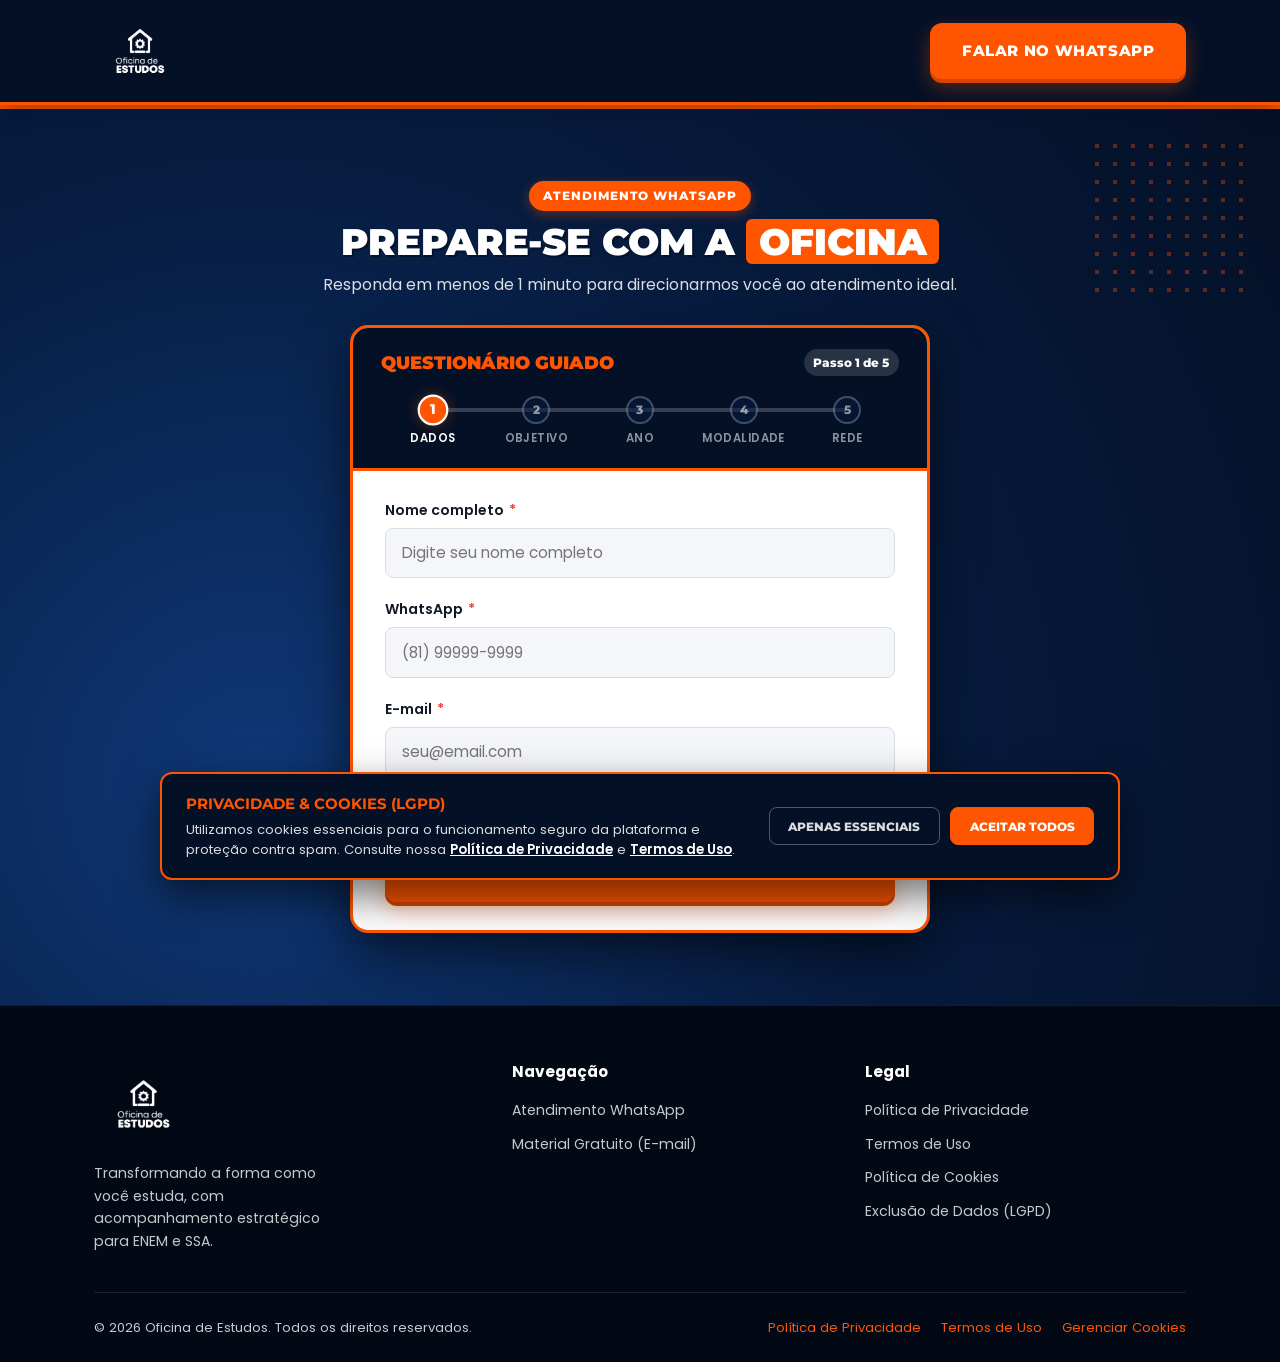
<file: public/funil-captacao-whatsapp.html>
<!DOCTYPE html>
<html lang="pt-BR">
<head>
  <meta charset="UTF-8" />
  <meta name="viewport" content="width=device-width, initial-scale=1.0" />
  <title>Atendimento Personalizado — Oficina de Estudos</title>
  <meta name="description" content="Responda rapidamente ao questionário da Oficina de Estudos e fale com nossa equipe no WhatsApp." />
  <meta name="robots" content="index, follow" />
  <link rel="icon" type="image/png" href="assets/images/logo-blue.png" />
  <link rel="apple-touch-icon" href="assets/images/logo-blue.png" />

  <meta property="og:site_name" content="Oficina de Estudos" />
  <meta property="og:type" content="website" />
  <meta property="og:title" content="Atendimento Personalizado — Oficina de Estudos" />
  <meta property="og:description" content="Escolha seu objetivo (ENEM ou SSA) e receba orientação personalizada no WhatsApp." />

  <link rel="preconnect" href="https://fonts.googleapis.com" />
  <link rel="preconnect" href="https://fonts.gstatic.com" crossorigin />
  <link href="https://fonts.googleapis.com/css2?family=Montserrat:wght@800;900&family=Poppins:wght@400;500;600;700;800&display=swap" rel="stylesheet" />

  <link rel="stylesheet" href="assets/css/main.css" />

  <script>
    window.__ENV = {
      SUPABASE_URL: 'https://qliosdkejhnxybrluriw.supabase.co',
      SUPABASE_ANON_KEY: 'sb_publishable__JOFD8fFD995D2517MRJAQ_WTJlFi30',
      // Altere para o número oficial de atendimento (55 + DDD + número)
      WHATSAPP_NUMBER: '5581987734133',
    };
  </script>
</head>
<body>

<header class="header" role="banner">
  <div class="header__inner">
    <a href="/" class="header__logo" aria-label="Oficina de Estudos — Início">
      <img src="assets/images/logo-white.png" alt="Oficina de Estudos" class="header__logo-img" />
    </a>
    <nav class="header__nav" id="main-nav" role="navigation" aria-label="Navegação principal">
      <a href="#questionario" class="btn btn--primary">FALAR NO WHATSAPP</a>
    </nav>
    <button class="header__hamburger" id="hamburger-btn" aria-label="Abrir menu" aria-expanded="false" aria-controls="main-nav">
      <span></span><span></span><span></span>
    </button>
  </div>
</header>

<!-- ============================================================
     FORM SECTION (Guided 5-Step WhatsApp Funnel)
     ============================================================ -->
<section class="form-section" id="questionario" aria-labelledby="wa-heading">
  <div class="form-section__dots" aria-hidden="true"></div>
  <div class="container form-section__container">
    <div class="section-header">
      <span class="badge">Atendimento WhatsApp</span>
      <h1 class="section-header__title" id="wa-heading">PREPARE-SE COM A <span>OFICINA</span></h1>
      <p class="section-header__desc">Responda em menos de 1 minuto para direcionarmos você ao atendimento ideal.</p>
    </div>

    <div class="form-wrap">
      <div class="form-wrap__header">
        <div class="form-wrap__header-top">
          <h3>Questionário Guiado</h3>
          <span class="step-counter" id="wa-step-counter">Passo 1 de 5</span>
        </div>
        <div class="timeline" role="progressbar" aria-valuemin="1" aria-valuemax="5" aria-valuenow="1" id="wa-timeline">
          <div class="timeline__track wa-timeline__track">
            <div class="timeline__fill" id="wa-timeline-fill" style="width:0%;"></div>
          </div>
          <div class="timeline__steps wa-timeline__steps">
            <div class="timeline__step active" data-step="1">
              <span class="timeline__dot">1</span>
              <span class="timeline__label">Dados</span>
            </div>
            <div class="timeline__step" data-step="2">
              <span class="timeline__dot">2</span>
              <span class="timeline__label">Objetivo</span>
            </div>
            <div class="timeline__step" data-step="3">
              <span class="timeline__dot">3</span>
              <span class="timeline__label">Ano</span>
            </div>
            <div class="timeline__step" data-step="4">
              <span class="timeline__dot">4</span>
              <span class="timeline__label">Modalidade</span>
            </div>
            <div class="timeline__step" data-step="5">
              <span class="timeline__dot">5</span>
              <span class="timeline__label">Rede</span>
            </div>
          </div>
        </div>
      </div>

      <div class="form-wrap__body">
        <form id="wa-funnel-form" novalidate autocomplete="on">

          <!-- ETAPA 1: DADOS PESSOAIS -->
          <div class="form-step active" data-step="1">
            <div class="form-group">
              <label for="wa-name">Nome completo <span class="required">*</span></label>
              <input type="text" id="wa-name" name="name" class="form-control" placeholder="Digite seu nome completo" autocomplete="name" maxlength="120" />
              <span class="form-error-msg" id="err-wa-name" role="alert">Por favor, informe seu nome completo (mínimo 3 caracteres).</span>
            </div>

            <div class="form-group">
              <label for="wa-phone">WhatsApp <span class="required">*</span></label>
              <input type="tel" id="wa-phone" name="phone" class="form-control" placeholder="(81) 99999-9999" autocomplete="tel" maxlength="20" />
              <span class="form-error-msg" id="err-wa-phone" role="alert">Por favor, informe um WhatsApp válido com DDD.</span>
            </div>

            <div class="form-group">
              <label for="wa-email">E-mail <span class="required">*</span></label>
              <input type="email" id="wa-email" name="email" class="form-control" placeholder="seu@email.com" autocomplete="email" maxlength="200" />
              <span class="form-error-msg" id="err-wa-email" role="alert">Por favor, informe um e-mail válido.</span>
            </div>

            <div class="form-group">
              <div class="checkbox-group">
                <input type="checkbox" id="wa-privacy" name="privacy" />
                <label for="wa-privacy">
                  Concordo com a <a href="/privacidade" target="_blank" rel="noopener">Política de Privacidade</a>
                  e os <a href="/termos" target="_blank" rel="noopener">Termos de Uso</a>.
                </label>
              </div>
              <span class="form-error-msg" id="err-wa-privacy" role="alert">É necessário aceitar a política de privacidade.</span>
            </div>

            <div class="step-actions">
              <button type="button" class="btn btn--primary btn--lg btn--full" id="wa-next-1">
                CONTINUAR
                <svg width="18" height="18" fill="none" viewBox="0 0 24 24" stroke="currentColor"><path stroke-linecap="round" stroke-linejoin="round" stroke-width="2.5" d="M13 7l5 5m0 0l-5 5m5-5H6"/></svg>
              </button>
            </div>
          </div>

          <!-- ETAPA 2: ENEM OU SSA -->
          <div class="form-step" data-step="2">
            <div class="form-group">
              <label>Qual é o seu objetivo principal? <span class="required">*</span></label>
              <div class="choice-grid" id="choice-interest">
                <button type="button" class="choice-card" data-value="enem">
                  <span class="choice-card__title">ENEM</span>
                  <span class="choice-card__sub">Preparação focada no Exame Nacional do Ensino Médio</span>
                </button>
                <button type="button" class="choice-card" data-value="ssa">
                  <span class="choice-card__title">SSA</span>
                  <span class="choice-card__sub">Sistema Seriado de Avaliação (UPE)</span>
                </button>
              </div>
              <span class="form-error-msg" id="err-wa-interest" role="alert">Selecione ENEM ou SSA para continuar.</span>
            </div>
            <div class="step-actions step-actions--split">
              <button type="button" class="btn btn--ghost-dark" id="wa-prev-2">← Voltar</button>
              <button type="button" class="btn btn--primary btn--lg" id="wa-next-2" style="flex:1;justify-content:center;">CONTINUAR →</button>
            </div>
          </div>

          <!-- ETAPA 3: ANO ESCOLAR EM 2027 (CONDICIONAL) -->
          <div class="form-step" data-step="3">
            <div class="form-group">
              <label>Qual será seu ano na escola em 2027? <span class="required">*</span></label>
              <div class="choice-grid" id="choice-year"></div>
              <span class="form-error-msg" id="err-wa-year" role="alert">Selecione seu ano escolar em 2027.</span>
            </div>
            <div class="step-actions step-actions--split">
              <button type="button" class="btn btn--ghost-dark" id="wa-prev-3">← Voltar</button>
              <button type="button" class="btn btn--primary btn--lg" id="wa-next-3" style="flex:1;justify-content:center;">CONTINUAR →</button>
            </div>
          </div>

          <!-- ETAPA 4: MODALIDADE -->
          <div class="form-step" data-step="4">
            <div class="form-group">
              <label>Qual modalidade você prefere? <span class="required">*</span></label>
              <div class="choice-grid" id="choice-modality">
                <button type="button" class="choice-card" data-value="online">
                  <span class="choice-card__title">Online</span>
                  <span class="choice-card__sub">Estude de onde estiver com acompanhamento completo</span>
                </button>
                <button type="button" class="choice-card" data-value="presencial">
                  <span class="choice-card__title">Presencial</span>
                  <span class="choice-card__sub">Aulas presenciais com nossa equipe na Oficina</span>
                </button>
              </div>
              <span class="form-error-msg" id="err-wa-modality" role="alert">Selecione Online ou Presencial.</span>
            </div>
            <div class="step-actions step-actions--split">
              <button type="button" class="btn btn--ghost-dark" id="wa-prev-4">← Voltar</button>
              <button type="button" class="btn btn--primary btn--lg" id="wa-next-4" style="flex:1;justify-content:center;">CONTINUAR →</button>
            </div>
          </div>

          <!-- ETAPA 5: REDE DE ENSINO (ORDEM CONDICIONAL) -->
          <div class="form-step" data-step="5">
            <div class="form-group">
              <label>Você é estudante de qual rede de ensino? <span class="required">*</span></label>
              <div class="choice-grid" id="choice-network"></div>
              <span class="form-error-msg" id="err-wa-network" role="alert">Selecione sua rede de ensino.</span>
            </div>

            <div class="alert alert--error" id="wa-alert-error" role="alert">
              <svg width="18" height="18" fill="none" viewBox="0 0 24 24" stroke="currentColor" style="flex-shrink:0;"><path stroke-linecap="round" stroke-linejoin="round" stroke-width="2" d="M12 8v4m0 4h.01M21 12a9 9 0 11-18 0 9 9 0 0118 0z"/></svg>
              <span id="wa-alert-error-msg">Ocorreu um erro. Tente novamente.</span>
            </div>

            <div class="step-actions step-actions--split">
              <button type="button" class="btn btn--ghost-dark" id="wa-prev-5">← Voltar</button>
              <button type="submit" class="btn btn--primary btn--lg" id="wa-submit-btn" style="flex:1;justify-content:center;">
                <span class="btn-text">FINALIZAR E IR PARA WHATSAPP</span>
                <span class="spinner" style="display:none;" id="wa-submit-spinner"></span>
              </button>
            </div>
          </div>

        </form>

        <!-- TELA DE SUCESSO + FALLBACK WHATSAPP -->
        <div class="success-screen" id="wa-success-screen" aria-live="polite">
          <div class="success-icon" aria-hidden="true">
            <svg width="36" height="36" fill="none" viewBox="0 0 24 24" stroke="currentColor"><path stroke-linecap="round" stroke-linejoin="round" stroke-width="2.5" d="M5 13l4 4L19 7"/></svg>
          </div>
          <h3>Cadastro salvo com sucesso!</h3>
          <p>Estamos redirecionando você para o nosso WhatsApp com suas informações preenchidas.</p>
          <a id="wa-fallback-link" href="#" target="_blank" rel="noopener" class="btn btn--primary btn--lg" style="margin-top:.5rem;">
            ABRIR WHATSAPP AGORA
          </a>
        </div>
      </div>
    </div>
  </div>
</section>

<footer class="footer" role="contentinfo">
  <div class="container">
    <div class="footer__inner">
      <div class="footer__brand">
        <div class="footer__logo-wrap">
          <img src="assets/images/logo-white.png" alt="Oficina de Estudos" class="footer__logo-img" />
        </div>
        <p class="footer__desc">Transformando a forma como você estuda, com acompanhamento estratégico para ENEM e SSA.</p>
      </div>
      <div class="footer__col">
        <h4>Navegação</h4>
        <ul>
          <li><a href="#questionario">Atendimento WhatsApp</a></li>
          <li><a href="/funil-envio-email">Material Gratuito (E-mail)</a></li>
        </ul>
      </div>
      <div class="footer__col">
        <h4>Legal</h4>
        <ul>
          <li><a href="/privacidade">Política de Privacidade</a></li>
          <li><a href="/termos">Termos de Uso</a></li>
          <li><a href="/privacidade#cookies">Política de Cookies</a></li>
          <li><a href="/privacidade#exclusao">Exclusão de Dados (LGPD)</a></li>
        </ul>
      </div>
    </div>
    <div class="footer__bottom">
      <span>&copy; <span id="footer-year"></span> Oficina de Estudos. Todos os direitos reservados.</span>
      <div style="display:flex;gap:1.25rem;flex-wrap:wrap;">
        <a href="/privacidade">Política de Privacidade</a>
        <a href="/termos">Termos de Uso</a>
        <a href="#" id="manage-cookies-btn">Gerenciar Cookies</a>
      </div>
    </div>
  </div>
</footer>

<script src="assets/js/config.js"></script>
<script src="assets/js/utils.js"></script>
<script src="assets/js/whatsapp-funnel.js"></script>
<script src="assets/js/cookies.js"></script>
<script>
  const hamburgerBtn = document.getElementById('hamburger-btn');
  const mainNav = document.getElementById('main-nav');
  if (hamburgerBtn && mainNav) {
    hamburgerBtn.addEventListener('click', () => {
      const isOpen = mainNav.classList.toggle('open');
      hamburgerBtn.setAttribute('aria-expanded', isOpen.toString());
    });
  }
  const fy = document.getElementById('footer-year');
  if (fy) fy.textContent = new Date().getFullYear();
</script>
</body>
</html>
</file>
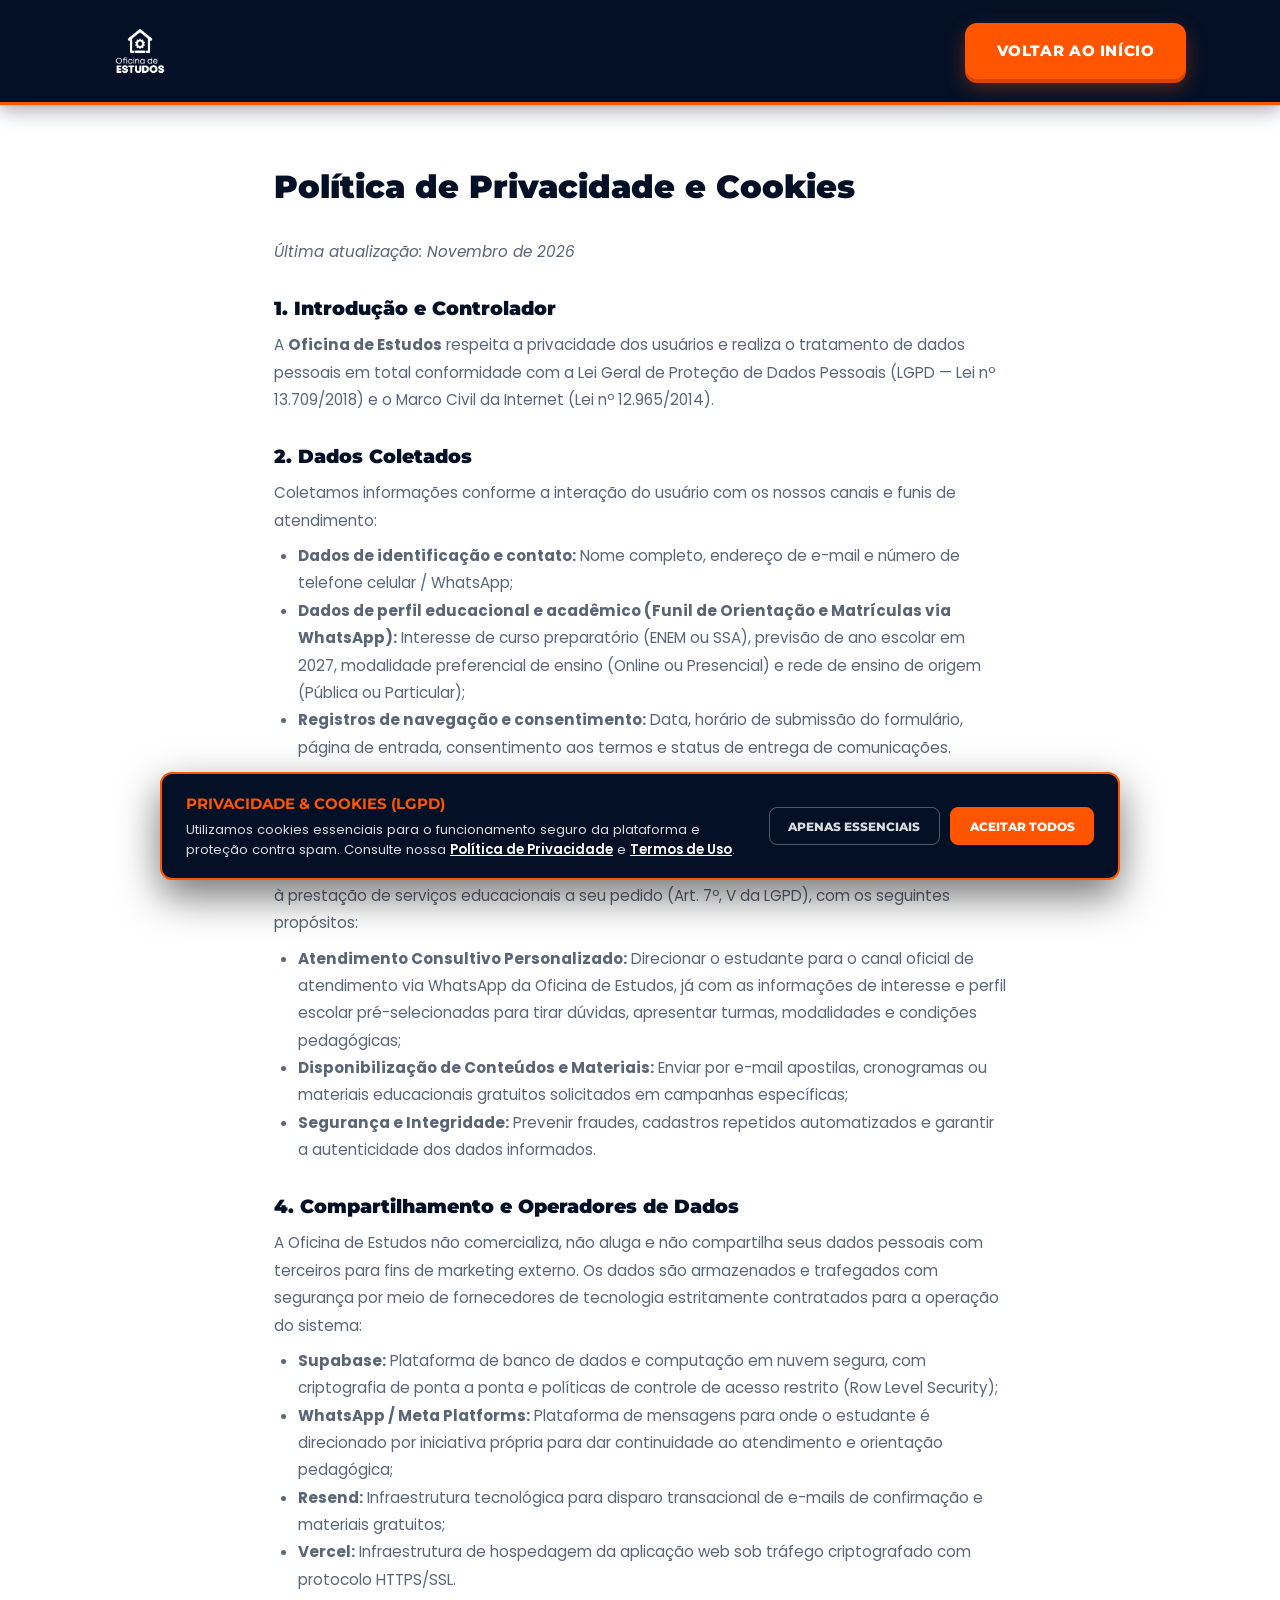
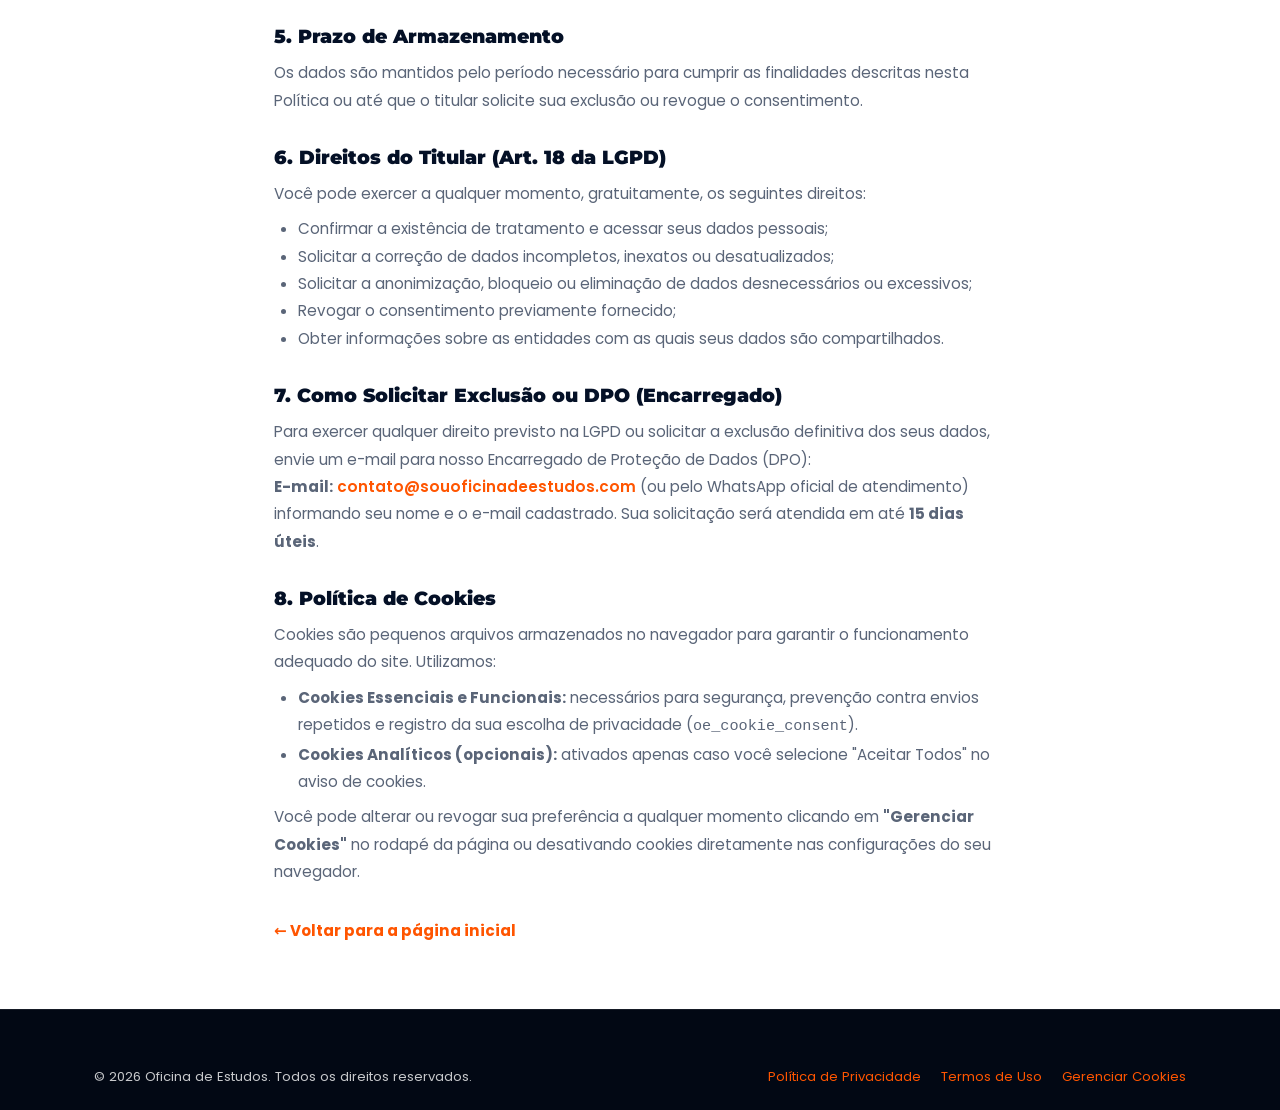
<file: public/privacidade.html>
<!DOCTYPE html>
<html lang="pt-BR">
<head>
  <meta charset="UTF-8" />
  <meta name="viewport" content="width=device-width, initial-scale=1.0" />
  <title>Política de Privacidade — Oficina de Estudos</title>
  <meta name="robots" content="noindex, follow" />
  <link rel="icon" type="image/png" href="assets/images/logo-blue.png" />
  <link rel="preconnect" href="https://fonts.googleapis.com" />
  <link href="https://fonts.googleapis.com/css2?family=Montserrat:wght@800;900&family=Poppins:wght@400;500;600;700&display=swap" rel="stylesheet" />
  <link rel="stylesheet" href="assets/css/main.css" />
</head>
<body>
<header class="header">
  <div class="header__inner">
    <a href="/" class="header__logo" aria-label="Oficina de Estudos — Início">
      <img src="assets/images/logo-white.png" alt="Oficina de Estudos" class="header__logo-img" />
    </a>
    <nav class="header__nav">
      <a href="/" class="btn btn--primary">Voltar ao início</a>
    </nav>
  </div>
</header>

<main style="background:var(--white);">
  <div class="privacy">
    <h1 id="topo">Política de Privacidade e Cookies</h1>
    <p><em>Última atualização: Novembro de 2026</em></p>

    <h2>1. Introdução e Controlador</h2>
    <p>
      A <strong>Oficina de Estudos</strong> respeita a privacidade dos usuários e realiza o tratamento de dados pessoais
      em total conformidade com a Lei Geral de Proteção de Dados Pessoais (LGPD — Lei nº 13.709/2018) e o Marco Civil
      da Internet (Lei nº 12.965/2014).
    </p>

    <h2>2. Dados Coletados</h2>
    <p>Coletamos informações conforme a interação do usuário com os nossos canais e funis de atendimento:</p>
    <ul>
      <li><strong>Dados de identificação e contato:</strong> Nome completo, endereço de e-mail e número de telefone celular / WhatsApp;</li>
      <li><strong>Dados de perfil educacional e acadêmico (Funil de Orientação e Matrículas via WhatsApp):</strong> Interesse de curso preparatório (ENEM ou SSA), previsão de ano escolar em 2027, modalidade preferencial de ensino (Online ou Presencial) e rede de ensino de origem (Pública ou Particular);</li>
      <li><strong>Registros de navegação e consentimento:</strong> Data, horário de submissão do formulário, página de entrada, consentimento aos termos e status de entrega de comunicações.</li>
    </ul>

    <h2>3. Finalidade e Base Legal (Art. 7º da LGPD)</h2>
    <p>O tratamento de dados é realizado mediante o seu <strong>consentimento livre, informado e inequívoco (Art. 7º, I da LGPD)</strong> e para a execução de procedimentos preliminares relacionados à prestação de serviços educacionais a seu pedido (Art. 7º, V da LGPD), com os seguintes propósitos:</p>
    <ul>
      <li><strong>Atendimento Consultivo Personalizado:</strong> Direcionar o estudante para o canal oficial de atendimento via WhatsApp da Oficina de Estudos, já com as informações de interesse e perfil escolar pré-selecionadas para tirar dúvidas, apresentar turmas, modalidades e condições pedagógicas;</li>
      <li><strong>Disponibilização de Conteúdos e Materiais:</strong> Enviar por e-mail apostilas, cronogramas ou materiais educacionais gratuitos solicitados em campanhas específicas;</li>
      <li><strong>Segurança e Integridade:</strong> Prevenir fraudes, cadastros repetidos automatizados e garantir a autenticidade dos dados informados.</li>
    </ul>

    <h2>4. Compartilhamento e Operadores de Dados</h2>
    <p>
      A Oficina de Estudos não comercializa, não aluga e não compartilha seus dados pessoais com terceiros para fins de marketing externo. Os dados são armazenados e trafegados com segurança por meio de fornecedores de tecnologia estritamente contratados para a operação do sistema:
    </p>
    <ul>
      <li><strong>Supabase:</strong> Plataforma de banco de dados e computação em nuvem segura, com criptografia de ponta a ponta e políticas de controle de acesso restrito (Row Level Security);</li>
      <li><strong>WhatsApp / Meta Platforms:</strong> Plataforma de mensagens para onde o estudante é direcionado por iniciativa própria para dar continuidade ao atendimento e orientação pedagógica;</li>
      <li><strong>Resend:</strong> Infraestrutura tecnológica para disparo transacional de e-mails de confirmação e materiais gratuitos;</li>
      <li><strong>Vercel:</strong> Infraestrutura de hospedagem da aplicação web sob tráfego criptografado com protocolo HTTPS/SSL.</li>
    </ul>

    <h2>5. Prazo de Armazenamento</h2>
    <p>
      Os dados são mantidos pelo período necessário para cumprir as finalidades descritas nesta Política ou até que
      o titular solicite sua exclusão ou revogue o consentimento.
    </p>

    <h2 id="lgpd">6. Direitos do Titular (Art. 18 da LGPD)</h2>
    <p>Você pode exercer a qualquer momento, gratuitamente, os seguintes direitos:</p>
    <ul>
      <li>Confirmar a existência de tratamento e acessar seus dados pessoais;</li>
      <li>Solicitar a correção de dados incompletos, inexatos ou desatualizados;</li>
      <li>Solicitar a anonimização, bloqueio ou eliminação de dados desnecessários ou excessivos;</li>
      <li>Revogar o consentimento previamente fornecido;</li>
      <li>Obter informações sobre as entidades com as quais seus dados são compartilhados.</li>
    </ul>

    <h2 id="exclusao">7. Como Solicitar Exclusão ou DPO (Encarregado)</h2>
    <p>
      Para exercer qualquer direito previsto na LGPD ou solicitar a exclusão definitiva dos seus dados, envie um e-mail
      para nosso Encarregado de Proteção de Dados (DPO):
      <br /><strong>E-mail:</strong> <a href="mailto:contato@souoficinadeestudos.com" style="color:var(--orange);font-weight:600;">contato@souoficinadeestudos.com</a> (ou pelo WhatsApp oficial de atendimento)
      informando seu nome e o e-mail cadastrado. Sua solicitação será atendida em até <strong>15 dias úteis</strong>.
    </p>

    <h2 id="cookies">8. Política de Cookies</h2>
    <p>
      Cookies são pequenos arquivos armazenados no navegador para garantir o funcionamento adequado do site.
      Utilizamos:
    </p>
    <ul>
      <li><strong>Cookies Essenciais e Funcionais:</strong> necessários para segurança, prevenção contra envios repetidos e registro da sua escolha de privacidade (<code>oe_cookie_consent</code>).</li>
      <li><strong>Cookies Analíticos (opcionais):</strong> ativados apenas caso você selecione "Aceitar Todos" no aviso de cookies.</li>
    </ul>
    <p>
      Você pode alterar ou revogar sua preferência a qualquer momento clicando em <strong>"Gerenciar Cookies"</strong>
      no rodapé da página ou desativando cookies diretamente nas configurações do seu navegador.
    </p>

    <p style="margin-top:2rem;">
      <a href="/" style="color:var(--orange);font-weight:700;">← Voltar para a página inicial</a>
    </p>
  </div>
</main>

<footer class="footer" role="contentinfo">
  <div class="container">
    <div class="footer__bottom" style="border-top:none;padding-top:0;">
      <span>&copy; <span id="footer-year"></span> Oficina de Estudos. Todos os direitos reservados.</span>
      <div style="display:flex;gap:1.25rem;flex-wrap:wrap;">
        <a href="/privacidade">Política de Privacidade</a>
        <a href="/termos">Termos de Uso</a>
        <a href="#" id="manage-cookies-btn">Gerenciar Cookies</a>
      </div>
    </div>
  </div>
</footer>
<script src="assets/js/cookies.js"></script>
<script>document.getElementById('footer-year').textContent = new Date().getFullYear();</script>
</body>
</html>
</file>
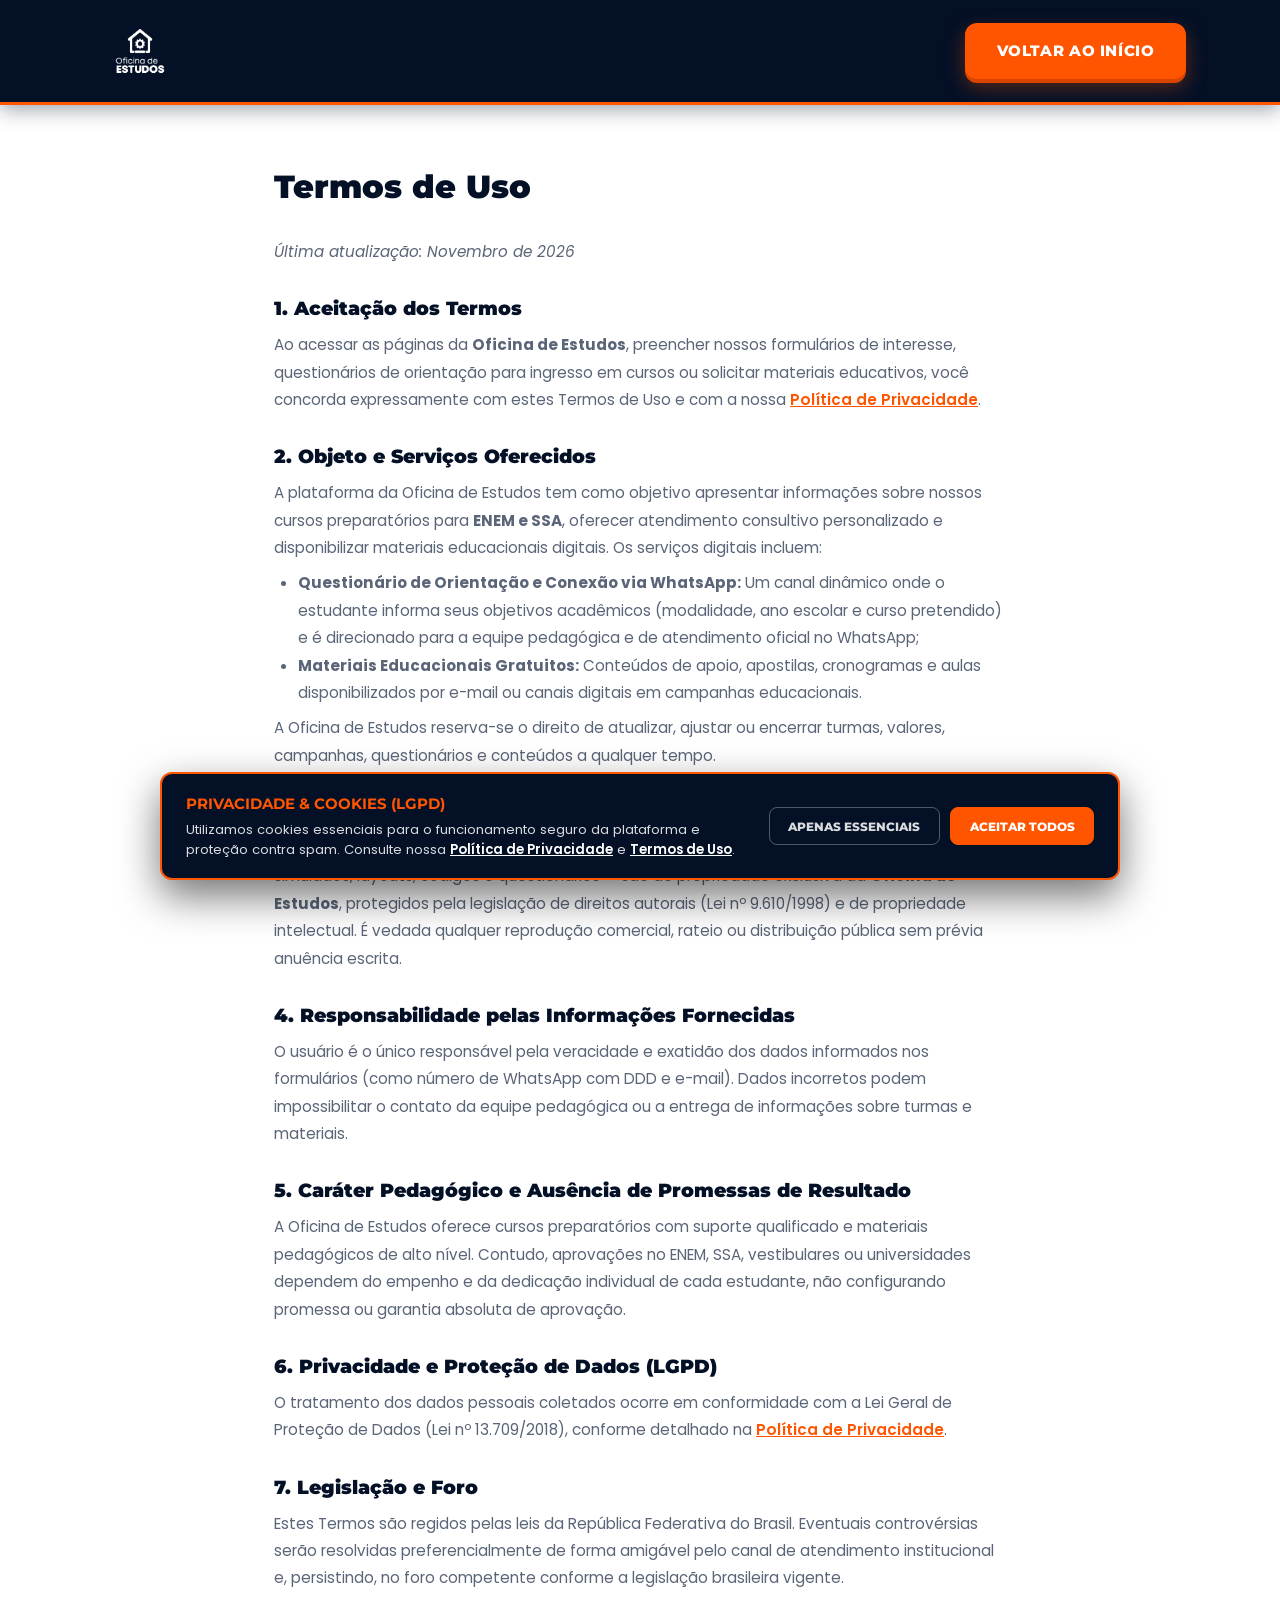
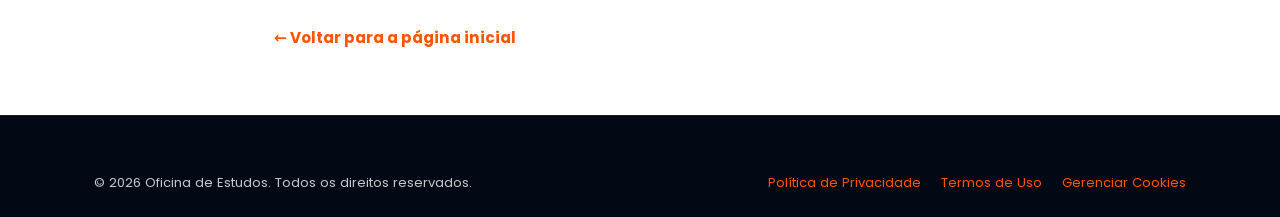
<file: public/termos.html>
<!DOCTYPE html>
<html lang="pt-BR">
<head>
  <meta charset="UTF-8" />
  <meta name="viewport" content="width=device-width, initial-scale=1.0" />
  <title>Termos de Uso — Oficina de Estudos</title>
  <meta name="robots" content="noindex, follow" />
  <link rel="icon" type="image/png" href="assets/images/logo-blue.png" />
  <link rel="preconnect" href="https://fonts.googleapis.com" />
  <link href="https://fonts.googleapis.com/css2?family=Montserrat:wght@800;900&family=Poppins:wght@400;500;600;700&display=swap" rel="stylesheet" />
  <link rel="stylesheet" href="assets/css/main.css" />
</head>
<body>
<header class="header">
  <div class="header__inner">
    <a href="/" class="header__logo" aria-label="Oficina de Estudos — Início">
      <img src="assets/images/logo-white.png" alt="Oficina de Estudos" class="header__logo-img" />
    </a>
    <nav class="header__nav">
      <a href="/" class="btn btn--primary">Voltar ao início</a>
    </nav>
  </div>
</header>

<main style="background:var(--white);">
  <div class="privacy">
    <h1>Termos de Uso</h1>
    <p><em>Última atualização: Novembro de 2026</em></p>

    <h2>1. Aceitação dos Termos</h2>
    <p>
      Ao acessar as páginas da <strong>Oficina de Estudos</strong>, preencher nossos formulários de interesse, questionários de orientação para ingresso em cursos ou solicitar materiais educativos, você concorda expressamente com estes Termos de Uso e com a nossa <a href="/privacidade" style="color:var(--orange);font-weight:600;text-decoration:underline;">Política de Privacidade</a>.
    </p>

    <h2>2. Objeto e Serviços Oferecidos</h2>
    <p>
      A plataforma da Oficina de Estudos tem como objetivo apresentar informações sobre nossos cursos preparatórios para <strong>ENEM e SSA</strong>, oferecer atendimento consultivo personalizado e disponibilizar materiais educacionais digitais. Os serviços digitais incluem:
    </p>
    <ul>
      <li><strong>Questionário de Orientação e Conexão via WhatsApp:</strong> Um canal dinâmico onde o estudante informa seus objetivos acadêmicos (modalidade, ano escolar e curso pretendido) e é direcionado para a equipe pedagógica e de atendimento oficial no WhatsApp;</li>
      <li><strong>Materiais Educacionais Gratuitos:</strong> Conteúdos de apoio, apostilas, cronogramas e aulas disponibilizados por e-mail ou canais digitais em campanhas educacionais.</li>
    </ul>
    <p>
      A Oficina de Estudos reserva-se o direito de atualizar, ajustar ou encerrar turmas, valores, campanhas, questionários e conteúdos a qualquer tempo.
    </p>

    <h2>3. Propriedade Intelectual</h2>
    <p>
      Todos os elementos deste site — marcas, logotipos, metodologia pedagógica, apostilas, simulados, layouts, códigos e questionários — são de propriedade exclusiva da <strong>Oficina de Estudos</strong>, protegidos pela legislação de direitos autorais (Lei nº 9.610/1998) e de propriedade intelectual. É vedada qualquer reprodução comercial, rateio ou distribuição pública sem prévia anuência escrita.
    </p>

    <h2>4. Responsabilidade pelas Informações Fornecidas</h2>
    <p>
      O usuário é o único responsável pela veracidade e exatidão dos dados informados nos formulários (como número de WhatsApp com DDD e e-mail). Dados incorretos podem impossibilitar o contato da equipe pedagógica ou a entrega de informações sobre turmas e materiais.
    </p>

    <h2>5. Caráter Pedagógico e Ausência de Promessas de Resultado</h2>
    <p>
      A Oficina de Estudos oferece cursos preparatórios com suporte qualificado e materiais pedagógicos de alto nível. Contudo, aprovações no ENEM, SSA, vestibulares ou universidades dependem do empenho e da dedicação individual de cada estudante, não configurando promessa ou garantia absoluta de aprovação.
    </p>

    <h2>6. Privacidade e Proteção de Dados (LGPD)</h2>
    <p>
      O tratamento dos dados pessoais coletados ocorre em conformidade com a Lei Geral de Proteção de Dados
      (Lei nº 13.709/2018), conforme detalhado na <a href="/privacidade" style="color:var(--orange);font-weight:600;text-decoration:underline;">Política de Privacidade</a>.
    </p>

    <h2>7. Legislação e Foro</h2>
    <p>
      Estes Termos são regidos pelas leis da República Federativa do Brasil. Eventuais controvérsias serão resolvidas
      preferencialmente de forma amigável pelo canal de atendimento institucional e, persistindo, no foro competente
      conforme a legislação brasileira vigente.
    </p>

    <p style="margin-top:2rem;">
      <a href="/" style="color:var(--orange);font-weight:700;">← Voltar para a página inicial</a>
    </p>
  </div>
</main>

<footer class="footer" role="contentinfo">
  <div class="container">
    <div class="footer__bottom" style="border-top:none;padding-top:0;">
      <span>&copy; <span id="footer-year"></span> Oficina de Estudos. Todos os direitos reservados.</span>
      <div style="display:flex;gap:1.25rem;flex-wrap:wrap;">
        <a href="/privacidade">Política de Privacidade</a>
        <a href="/termos">Termos de Uso</a>
        <a href="#" id="manage-cookies-btn">Gerenciar Cookies</a>
      </div>
    </div>
  </div>
</footer>
<script src="assets/js/cookies.js"></script>
<script>document.getElementById('footer-year').textContent = new Date().getFullYear();</script>
</body>
</html>
</file>
<file: public/assets/css/main.css>
/* ============================================================
   OFICINA DE ESTUDOS — Main CSS
   Nova Identidade Visual:
   - Azul Escuro Profundo / Navy: #041026 / #071C40 / #0B2B5E
   - Laranja Vibrante / Acento: #FF5500 / #E64A00 / #FF7024
   - Branco: #FFFFFF
   - Tipografia Display: Montserrat Black (900)
   - Tipografia UI: Poppins
   ============================================================ */

*, *::before, *::after { box-sizing: border-box; margin: 0; padding: 0; }

:root {
  --blue:        #0B2B5E;
  --blue-deep:   #041026;
  --blue-dark:   #071C40;
  --blue-mid:    #0F3877;
  
  --orange:      #FF5500;
  --orange-dark: #D94400;
  --orange-light:#FF7024;
  --orange-glow: rgba(255, 85, 0, 0.35);

  --white:       #FFFFFF;
  --gray-light:  #F4F6F9;
  --gray-mid:    #D8DEE9;
  --gray-text:   #5A6578;
  --dark:        #121926;

  --radius-sm:   8px;
  --radius-md:   12px;
  --radius-lg:   18px;
  --shadow-sm:   0 2px 8px rgba(4, 16, 38, .12);
  --shadow-md:   0 6px 20px rgba(4, 16, 38, .18);
  --shadow-lg:   0 16px 44px rgba(4, 16, 38, .28);

  --font-display: 'Montserrat', 'Poppins', sans-serif;
  --font:         'Poppins', system-ui, sans-serif;
  --transition:   0.22s cubic-bezier(.4,0,.2,1);
}

html { scroll-behavior: smooth; overflow-x: hidden; }

body {
  font-family: var(--font);
  color: var(--dark);
  background: var(--gray-light);
  line-height: 1.6;
  -webkit-font-smoothing: antialiased;
  overflow-x: hidden;
}

img { max-width: 100%; display: block; }
a { color: inherit; text-decoration: none; }

/* ---- Typography ---- */
h1, h2, h3 { font-family: var(--font-display); line-height: 1.15; font-weight: 900; }
h4, h5, h6 { font-family: var(--font); line-height: 1.25; font-weight: 700; }
p { font-size: 1rem; }

/* ---- Utilities ---- */
.container { max-width: 1140px; margin: 0 auto; padding: 0 1.5rem; }
.section { padding: 4.5rem 0; }

.badge {
  display: inline-block;
  background: var(--orange);
  color: var(--white);
  font-family: var(--font-display);
  font-size: .78rem;
  font-weight: 800;
  letter-spacing: .08em;
  text-transform: uppercase;
  padding: .4em 1.1em;
  border-radius: 999px;
  box-shadow: 0 3px 12px var(--orange-glow);
}

/* ---- Buttons ---- */
.btn {
  display: inline-flex;
  align-items: center;
  gap: .55rem;
  padding: .85rem 1.85rem;
  font-family: var(--font-display);
  font-size: .95rem;
  font-weight: 800;
  letter-spacing: .04em;
  text-transform: uppercase;
  border-radius: var(--radius-md);
  border: 2px solid transparent;
  cursor: pointer;
  transition: all var(--transition);
  white-space: nowrap;
}
.btn--primary {
  background: var(--orange);
  color: var(--white);
  border-color: var(--orange);
  box-shadow: 0 4px 0 var(--orange-dark), 0 8px 20px var(--orange-glow);
}
.btn--primary:hover {
  background: var(--orange-light);
  transform: translateY(-2px);
  box-shadow: 0 6px 0 var(--orange-dark), 0 12px 24px var(--orange-glow);
}
.btn--primary:active {
  transform: translateY(1px);
  box-shadow: 0 2px 0 var(--orange-dark);
}
.btn--lg { padding: 1.05rem 2.25rem; font-size: 1rem; }
.btn--full { width: 100%; justify-content: center; }

/* ---- Header ---- */
.header {
  position: sticky;
  top: 0;
  z-index: 100;
  background: var(--blue-deep);
  border-bottom: 3px solid var(--orange);
  box-shadow: 0 4px 20px rgba(4, 16, 38, .4);
}
.header__inner {
  display: flex;
  align-items: center;
  justify-content: space-between;
  padding: .75rem 1.5rem;
  max-width: 1140px;
  margin: 0 auto;
}
.header__logo { display: flex; align-items: center; }
.header__logo-img {
  height: 78px;
  width: auto;
  object-fit: contain;
}
.header__nav { display: flex; align-items: center; gap: 1.25rem; }

/* ---- Hero (Oficina de Estudos Brand Style) ---- */
.hero {
  background: radial-gradient(circle at 80% 30%, #0F3877 0%, #071C40 45%, #041026 100%);
  color: var(--white);
  padding: 4.5rem 0 5.5rem;
  position: relative;
  overflow: hidden;
}
.hero::before {
  content: '';
  position: absolute;
  top: 0; left: 0; right: 0; bottom: 0;
  background-image: radial-gradient(rgba(255, 85, 0, 0.08) 1.5px, transparent 1.5px);
  background-size: 24px 24px;
  pointer-events: none;
}
.hero__dots {
  position: absolute;
  bottom: 24px;
  left: 32px;
  width: 140px;
  height: 140px;
  background-image: radial-gradient(rgba(255, 255, 255, .3) 2.5px, transparent 2.5px);
  background-size: 18px 18px;
  pointer-events: none;
  opacity: .5;
}
.hero__inner {
  display: grid;
  grid-template-columns: 1.1fr .9fr;
  gap: 3rem;
  align-items: center;
  position: relative;
  z-index: 2;
}
.hero__label {
  display: inline-flex;
  align-items: center;
  gap: .5rem;
  background: var(--orange);
  color: var(--white);
  font-family: var(--font-display);
  font-size: .78rem;
  font-weight: 800;
  letter-spacing: .07em;
  text-transform: uppercase;
  padding: .4em 1.05em;
  border-radius: 999px;
  margin-bottom: 1.25rem;
  box-shadow: 0 3px 0 var(--orange-dark), 0 6px 16px var(--orange-glow);
}
.hero__title {
  margin-bottom: 1.25rem;
  text-transform: uppercase;
  font-size: clamp(2.1rem, 4.8vw, 3.4rem);
  letter-spacing: -.01em;
}
/* Signature 3D display text style com sombra e contorno refinado */
.hero__title-3d {
  display: inline-block;
  color: var(--white);
  -webkit-text-stroke: 1.5px var(--blue-deep);
  text-shadow:
    3px 3px 0 var(--orange),
    5px 5px 0 var(--orange-dark),
    8px 8px 16px rgba(0, 0, 0, .7);
}
.hero__desc {
  color: rgba(255, 255, 255, .92);
  font-size: 1.08rem;
  font-weight: 400;
  margin-bottom: 2rem;
  max-width: 520px;
}
.hero__cta-group { display: flex; gap: 1rem; flex-wrap: wrap; }
.hero__free-tag {
  display: inline-flex;
  align-items: center;
  gap: .45rem;
  color: rgba(255, 255, 255, .82);
  font-size: .88rem;
  font-weight: 500;
  margin-top: 1.15rem;
}
.hero__free-tag svg { color: var(--orange); }

.hero__image-wrap {
  position: relative;
  display: flex;
  justify-content: center;
  align-items: center;
}
.hero__circle-accent {
  position: absolute;
  width: 310px;
  height: 310px;
  border-radius: 50%;
  background: radial-gradient(circle, var(--orange) 0%, var(--orange-dark) 100%);
  z-index: 0;
  opacity: .95;
  box-shadow: 0 0 35px var(--orange-glow);
}
.hero__image-wrap img {
  position: relative;
  z-index: 1;
  border-radius: var(--radius-lg);
  max-height: 430px;
  object-fit: contain;
  width: 100%;
  filter: drop-shadow(0 14px 28px rgba(4, 16, 38, .6));
}

/* ---- Section Header ---- */
.section-header { text-align: center; max-width: 640px; margin: 0 auto 1.75rem; }
.section-header__title {
  color: var(--white);
  font-size: clamp(1.6rem, 3.4vw, 2.3rem);
  text-transform: uppercase;
  margin: .65rem 0 .5rem;
  text-shadow: 2px 2px 0 rgba(4, 16, 38, .8);
}
.section-header__title span {
  color: var(--white);
  background: var(--orange);
  padding: 0 .35em;
  border-radius: 6px;
  text-shadow: none;
}
.section-header__desc { color: rgba(255, 255, 255, .86); font-size: .98rem; }

/* ---- Form Section (100vh + Deep Blue Texture Background) ---- */
.form-section {
  min-height: 100vh;
  display: flex;
  align-items: center;
  justify-content: center;
  padding: 2.5rem 0;
  position: relative;
  overflow: hidden;
  background: radial-gradient(circle at 20% 75%, #0F3877 0%, #071C40 50%, #041026 100%);
  border-top: 4px solid var(--orange);
}
.form-section__dots {
  position: absolute;
  top: 28px;
  right: 32px;
  width: 160px;
  height: 160px;
  background-image: radial-gradient(rgba(255, 85, 0, .35) 2.5px, transparent 2.5px);
  background-size: 18px 18px;
  pointer-events: none;
}
.form-section__container {
  position: relative;
  z-index: 2;
  width: 100%;
}

.form-wrap {
  max-width: 580px;
  margin: 0 auto;
  background: var(--white);
  border-radius: var(--radius-lg);
  box-shadow: 0 20px 50px rgba(0, 0, 0, .55);
  overflow: hidden;
  border: 3px solid var(--orange);
}
.form-wrap__header {
  background: var(--blue-deep);
  padding: 1.35rem 1.75rem 1.25rem;
  color: var(--white);
  border-bottom: 3px solid var(--orange);
}
.form-wrap__header-top {
  display: flex;
  align-items: center;
  justify-content: space-between;
  gap: 1rem;
  margin-bottom: 1rem;
}
.form-wrap__header h3 {
  font-size: 1.15rem;
  text-transform: uppercase;
  color: var(--orange);
}
.step-counter {
  font-family: var(--font-display);
  font-size: .75rem;
  font-weight: 800;
  background: rgba(255, 255, 255, .14);
  color: var(--white);
  padding: .3em .8em;
  border-radius: 999px;
  white-space: nowrap;
}

/* ---- Timeline ---- */
.timeline { position: relative; padding-top: 4px; }
.timeline__track {
  position: absolute;
  top: 16px;
  left: 16%;
  right: 16%;
  height: 4px;
  background: rgba(255, 255, 255, .2);
  border-radius: 999px;
  overflow: hidden;
}
.timeline__fill {
  height: 100%;
  background: var(--orange);
  transition: width .35s cubic-bezier(.4, 0, .2, 1);
}
.timeline__steps {
  display: grid;
  grid-template-columns: repeat(3, 1fr);
  position: relative;
  z-index: 1;
}
.timeline__step {
  display: flex;
  flex-direction: column;
  align-items: center;
  gap: .35rem;
  opacity: .55;
  transition: opacity .25s ease;
}
.timeline__step.active,
.timeline__step.done { opacity: 1; }
.timeline__dot {
  width: 28px;
  height: 28px;
  border-radius: 50%;
  background: var(--blue-dark);
  border: 2.5px solid rgba(255, 255, 255, .45);
  color: var(--white);
  font-family: var(--font-display);
  font-size: .78rem;
  font-weight: 800;
  display: flex;
  align-items: center;
  justify-content: center;
  transition: all .25s ease;
}
.timeline__step.active .timeline__dot {
  background: var(--orange);
  border-color: var(--white);
  color: var(--white);
  transform: scale(1.1);
  box-shadow: 0 0 12px var(--orange-glow);
}
.timeline__step.done .timeline__dot {
  background: var(--orange);
  border-color: var(--orange);
  color: var(--white);
}
.timeline__label {
  font-size: .72rem;
  font-weight: 600;
  color: var(--white);
  text-transform: uppercase;
  letter-spacing: .04em;
}

.form-wrap__body { padding: 1.75rem 2rem; }

/* ---- Form Steps ---- */
.form-step { display: none; }
.form-step.active {
  display: block;
  animation: fadeInUp .28s ease both;
}
.step-actions { margin-top: 1.25rem; }
.step-actions--split {
  display: flex;
  align-items: center;
  gap: .75rem;
}
.btn--ghost-dark {
  background: var(--gray-light);
  color: var(--dark);
  border-color: var(--gray-mid);
  padding: .9rem 1.25rem;
  font-size: .85rem;
}
.btn--ghost-dark:hover { background: var(--gray-mid); }

.form-group { margin-bottom: 1.25rem; }
.form-group label {
  display: block;
  font-size: .88rem;
  font-weight: 600;
  color: var(--dark);
  margin-bottom: .4rem;
}
.form-group label span.required { color: #e53e3e; margin-left: 2px; }
.form-control {
  width: 100%;
  padding: .8rem 1rem;
  border: 1.5px solid var(--gray-mid);
  border-radius: var(--radius-sm);
  font-size: .95rem;
  font-family: var(--font);
  color: var(--dark);
  background: var(--gray-light);
  transition: border-color var(--transition), box-shadow var(--transition);
  outline: none;
}
.form-control:focus {
  border-color: var(--orange);
  background: var(--white);
  box-shadow: 0 0 0 3px rgba(255, 85, 0, .18);
}
.form-control.error { border-color: #e53e3e; }
.form-control.error:focus { box-shadow: 0 0 0 3px rgba(229, 62, 62, .12); }
.form-error-msg { font-size: .8rem; color: #e53e3e; margin-top: .3rem; display: none; }
.form-error-msg.visible { display: block; }

.checkbox-group { display: flex; gap: .6rem; align-items: flex-start; }
.checkbox-group input[type="checkbox"] {
  width: 18px; height: 18px;
  flex-shrink: 0;
  margin-top: 3px;
  accent-color: var(--orange);
  cursor: pointer;
}
.checkbox-group label {
  font-size: .85rem; color: var(--gray-text); font-weight: 400; cursor: pointer;
}
.checkbox-group a { color: var(--orange); font-weight: 600; text-decoration: underline; }

/* ---- Alert boxes ---- */
.alert {
  padding: 1rem 1.25rem;
  border-radius: var(--radius-sm);
  font-size: .92rem;
  display: none;
  align-items: flex-start;
  gap: .6rem;
  margin-top: 1rem;
}
.alert.visible { display: flex; }
.alert--error { background: #fef2f2; border: 1px solid #fca5a5; color: #991b1b; }

/* ---- Footer ---- */
.footer {
  background: #020814;
  color: rgba(255, 255, 255, .78);
  padding: 3.5rem 0 1.5rem;
  border-top: 1px solid rgba(255, 255, 255, .08);
}
.footer__inner {
  display: grid;
  grid-template-columns: 1.2fr 1fr 1fr;
  gap: 2rem;
  margin-bottom: 2.5rem;
}
.footer__logo-wrap { margin-bottom: 1rem; }
.footer__logo-img {
  height: 84px;
  width: auto;
  object-fit: contain;
}
.footer__desc { font-size: .88rem; line-height: 1.6; max-width: 260px; }
.footer__col h4 { color: var(--white); font-size: .95rem; margin-bottom: 1rem; }
.footer__col ul { list-style: none; display: flex; flex-direction: column; gap: .5rem; }
.footer__col ul a { font-size: .88rem; transition: color var(--transition); }
.footer__col ul a:hover { color: var(--orange); }
.footer__bottom {
  border-top: 1px solid rgba(255, 255, 255, .1);
  padding-top: 1.5rem;
  display: flex;
  justify-content: space-between;
  align-items: center;
  font-size: .82rem;
  flex-wrap: wrap;
  gap: 1rem;
}
.footer__bottom a { color: var(--orange); }

/* ---- Success screen ---- */
.success-screen {
  display: none;
  flex-direction: column;
  align-items: center;
  justify-content: center;
  text-align: center;
  padding: 3rem 2rem;
  gap: 1rem;
}
.success-screen.visible { display: flex; }
.success-icon {
  width: 72px; height: 72px;
  background: #f0fdf4;
  border-radius: 50%;
  display: flex; align-items: center; justify-content: center;
  color: #16a34a;
}
.success-screen h3 { color: var(--blue-deep); font-size: 1.4rem; text-transform: uppercase; }
.success-screen p { color: var(--gray-text); max-width: 360px; font-size: .95rem; }

/* ---- Loading spinner ---- */
.spinner {
  display: inline-block;
  width: 18px; height: 18px;
  border: 2.5px solid rgba(255, 255, 255, .3);
  border-top-color: var(--white);
  border-radius: 50%;
  animation: spin .7s linear infinite;
}
.spinner--dark { border-color: rgba(255, 255, 255, .3); border-top-color: var(--white); }
@keyframes spin { to { transform: rotate(360deg); } }

/* ---- Responsive ---- */
@media (max-width: 900px) {
  .hero__inner { grid-template-columns: 1fr; text-align: center; }
  .hero__desc { margin-left: auto; margin-right: auto; }
  .hero__cta-group { justify-content: center; }
  .hero__free-tag { justify-content: center; }
  .hero__image-wrap { order: -1; }
  .hero__circle-accent { width: 240px; height: 240px; }
  .footer__inner { grid-template-columns: 1fr 1fr; }
}
@media (max-width: 640px) {
  .container { padding: 0 1rem; }
  .header__inner { padding: .6rem 1rem; }
  .header__logo-img { height: 56px; }
  .header__nav { display: none; }
  .header__nav.open {
    display: flex; flex-direction: column; position: absolute;
    top: 100%; left: 0; right: 0; background: var(--blue-deep);
    padding: 1.25rem; gap: 1rem; z-index: 99;
    border-bottom: 3px solid var(--orange);
    box-shadow: var(--shadow-lg);
  }
  .header__nav.open .btn { width: 100%; justify-content: center; }
  .header__hamburger { display: flex; flex-direction: column; gap: 5px; cursor: pointer; padding: .5rem; background: none; border: none; }
  .header__hamburger span { display: block; width: 24px; height: 2.5px; background: var(--white); border-radius: 2px; }

  .hero { padding: 2.25rem 0 3rem; }
  .hero__inner { gap: 2rem; }
  .hero__dots { display: none; }
  .hero__title { font-size: clamp(1.7rem, 7.5vw, 2.3rem); word-break: break-word; }
  .hero__desc { font-size: .95rem; margin-bottom: 1.5rem; }
  .hero__circle-accent { width: 200px; height: 200px; }
  .hero__image-wrap img { max-height: 280px; }
  .hero .btn--lg { width: 100%; justify-content: center; padding: .95rem 1.25rem; font-size: .92rem; }

  .form-section { min-height: 100svh; padding: 2rem 0; }
  .form-section__dots { display: none; }
  .section-header { margin-bottom: 1.25rem; }
  .section-header__title { font-size: 1.45rem; }
  .section-header__desc { font-size: .9rem; }

  .form-wrap__header { padding: 1.1rem 1.15rem; }
  .form-wrap__header-top { flex-wrap: wrap; gap: .5rem; margin-bottom: .85rem; }
  .form-wrap__header h3 { font-size: 1rem; }
  .form-wrap__body { padding: 1.25rem 1.15rem; }
  .timeline__label { font-size: .65rem; }

  .step-actions--split { flex-direction: column-reverse; align-items: stretch; gap: .6rem; }
  .step-actions--split .btn { width: 100%; justify-content: center; white-space: normal; text-align: center; }
  .btn--lg { padding: .95rem 1.25rem; font-size: .9rem; }

  .cookie-banner { bottom: .75rem; left: .75rem; right: .75rem; }
  .cookie-banner__inner { padding: 1rem; gap: .85rem; }
  .cookie-banner__actions { width: 100%; }
  .cookie-btn { flex: 1; text-align: center; }

  .footer { padding: 2.5rem 0 1.25rem; }
  .footer__inner { grid-template-columns: 1fr; gap: 1.5rem; }
  .footer__bottom { flex-direction: column; text-align: center; }
}
@media (min-width: 641px) {
  .header__hamburger { display: none; }
}

/* ---- Privacy Policy page ---- */
.privacy { max-width: 780px; margin: 0 auto; padding: 4rem 1.5rem; }
.privacy h1 { color: var(--blue-deep); margin-bottom: 2rem; }
.privacy h2 { color: var(--blue-deep); margin: 2rem 0 .75rem; font-size: 1.2rem; }
.privacy p, .privacy li { color: var(--gray-text); font-size: .95rem; line-height: 1.8; }
.privacy ul { padding-left: 1.5rem; margin: .5rem 0; }

/* ---- Animations ---- */
@keyframes fadeInUp {
  from { opacity: 0; transform: translateY(20px); }
  to   { opacity: 1; transform: translateY(0); }
}
.animate-fadein { animation: fadeInUp .5s ease both; }
.animate-fadein-delay-2 { animation-delay: .18s; }

/* ---- 5-Step WhatsApp Timeline & Choice Cards ---- */
.wa-timeline__track {
  left: 10%;
  right: 10%;
}
.wa-timeline__steps {
  grid-template-columns: repeat(5, 1fr);
}
.choice-grid {
  display: grid;
  grid-template-columns: 1fr;
  gap: .75rem;
  margin-top: .5rem;
}
.choice-card {
  width: 100%;
  text-align: left;
  padding: 1rem 1.15rem;
  background: var(--gray-light);
  border: 2px solid var(--gray-mid);
  border-radius: var(--radius-md);
  cursor: pointer;
  font-family: var(--font);
  transition: all var(--transition);
  display: flex;
  flex-direction: column;
  gap: .2rem;
}
.choice-card:hover {
  border-color: var(--blue-mid);
  background: var(--white);
  transform: translateY(-1px);
}
.choice-card.selected {
  border-color: var(--orange);
  background: rgba(255, 85, 0, .06);
  box-shadow: 0 0 0 3px rgba(255, 85, 0, .16);
}
.choice-card__title {
  font-family: var(--font-display);
  font-size: 1rem;
  font-weight: 800;
  color: var(--blue-deep);
}
.choice-card.selected .choice-card__title {
  color: var(--orange-dark);
}
.choice-card__sub {
  font-size: .82rem;
  color: var(--gray-text);
  line-height: 1.4;
}

/* ---- Cookie Consent Banner (LGPD) ---- */
.cookie-banner {
  position: fixed;
  bottom: 1.25rem;
  left: 1.25rem;
  right: 1.25rem;
  z-index: 999;
  display: flex;
  justify-content: center;
  opacity: 0;
  transform: translateY(20px);
  transition: opacity .3s ease, transform .3s ease;
  pointer-events: none;
}
.cookie-banner.visible {
  opacity: 1;
  transform: translateY(0);
  pointer-events: auto;
}
.cookie-banner__inner {
  width: 100%;
  max-width: 960px;
  background: var(--blue-deep);
  color: var(--white);
  border: 2px solid var(--orange);
  border-radius: var(--radius-md);
  box-shadow: 0 16px 40px rgba(0, 0, 0, .55);
  padding: 1.15rem 1.5rem;
  display: flex;
  align-items: center;
  justify-content: space-between;
  gap: 1.5rem;
  flex-wrap: wrap;
}
.cookie-banner__text { flex: 1; min-width: 260px; }
.cookie-banner__text strong {
  display: block;
  font-family: var(--font-display);
  font-size: .92rem;
  color: var(--orange);
  text-transform: uppercase;
  margin-bottom: .25rem;
}
.cookie-banner__text p {
  font-size: .82rem;
  color: rgba(255, 255, 255, .85);
  line-height: 1.5;
}
.cookie-banner__text a {
  color: var(--white);
  font-weight: 600;
  text-decoration: underline;
}
.cookie-banner__actions {
  display: flex;
  gap: .65rem;
  flex-wrap: wrap;
}
.cookie-btn {
  padding: .65rem 1.15rem;
  border-radius: var(--radius-sm);
  font-family: var(--font-display);
  font-size: .78rem;
  font-weight: 800;
  text-transform: uppercase;
  cursor: pointer;
  border: 1.5px solid transparent;
  transition: all var(--transition);
}
.cookie-btn--ghost {
  background: transparent;
  color: rgba(255, 255, 255, .85);
  border-color: rgba(255, 255, 255, .3);
}
.cookie-btn--ghost:hover {
  border-color: var(--white);
  color: var(--white);
}
.cookie-btn--primary {
  background: var(--orange);
  color: var(--white);
  border-color: var(--orange);
}
.cookie-btn--primary:hover {
  background: var(--orange-light);
}
</file>
